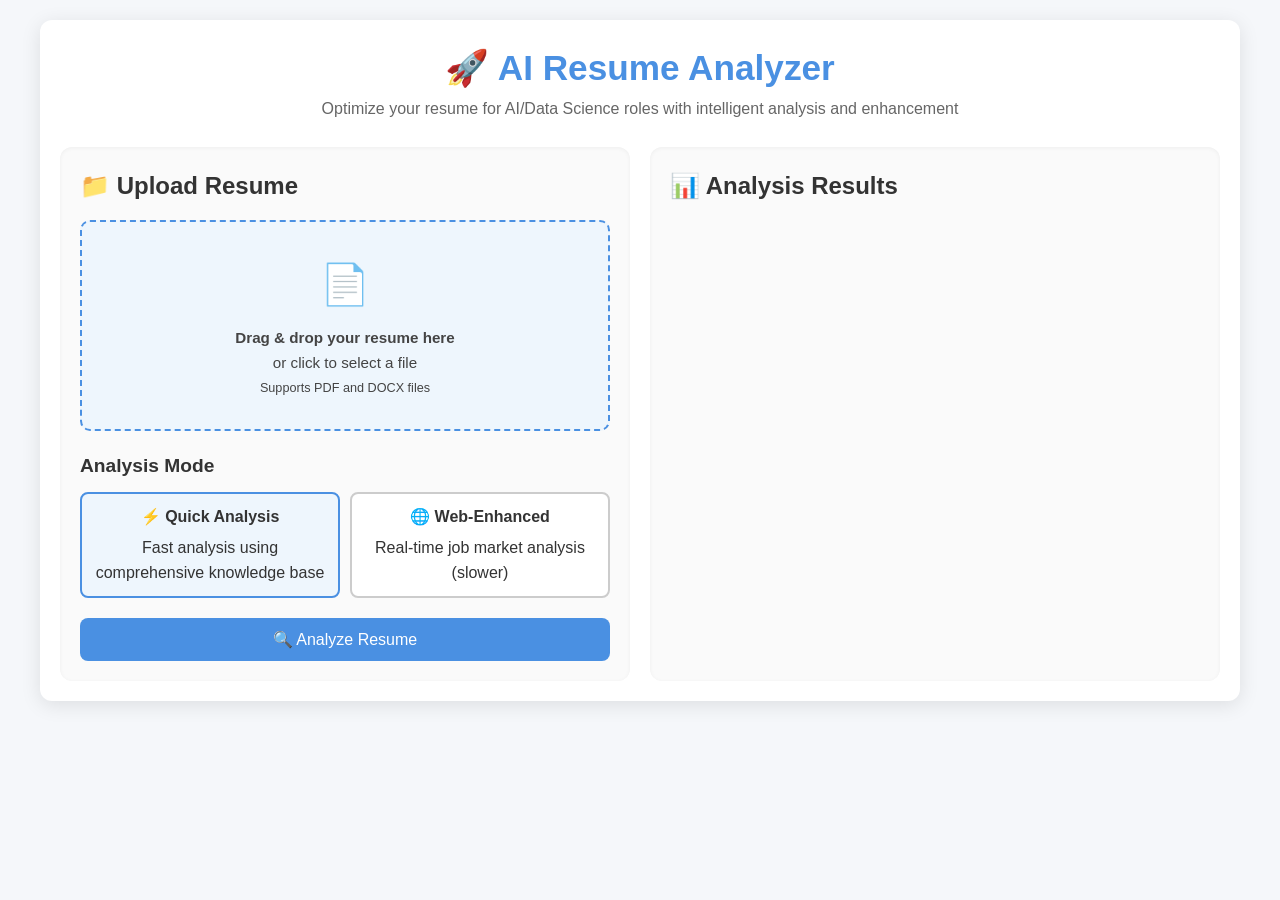
<file: src/ui/templates/index.html>
<!DOCTYPE html>
<html lang="en">
<!DOCTYPE html>
<html lang="en">
<head>
    <meta charset="UTF-8">
    <meta name="viewport" content="width=device-width, initial-scale=1.0">
    <title>AI Resume Analyzer & Enhancer</title>
    <style>
        /* Reset and global styles */
        * {
            margin: 0;
            padding: 0;
            box-sizing: border-box;
            font-family: 'Segoe UI', Tahoma, sans-serif;
        }

        body {
            background: #f5f7fa;
            color: #333;
            line-height: 1.6;
        }

        .container {
            width: 95%;
            max-width: 1200px;
            margin: 20px auto;
            background: #fff;
            border-radius: 12px;
            box-shadow: 0 4px 20px rgba(0,0,0,0.1);
            overflow: hidden;
            padding: 20px;
        }

        .header {
            text-align: center;
            margin-bottom: 25px;
        }

        .header h1 {
            font-size: 2.2rem;
            color: #4a90e2;
        }

        .header p {
            font-size: 1rem;
            color: #666;
        }

        #alert {
            display: none;
            text-align: center;
            padding: 10px;
            border-radius: 8px;
            margin-bottom: 20px;
            font-weight: bold;
        }

        .alert-success {
            background: #d4edda;
            color: #155724;
        }

        .alert-error {
            background: #f8d7da;
            color: #721c24;
        }

        .main-content {
            display: flex;
            flex-wrap: wrap;
            gap: 20px;
        }

        .upload-section, .analysis-section {
            flex: 1 1 48%;
            background: #fafafa;
            padding: 20px;
            border-radius: 12px;
            box-shadow: inset 0 1px 4px rgba(0,0,0,0.05);
        }

        .upload-section h2, .analysis-section h2 {
            font-size: 1.5rem;
            color: #333;
            margin-bottom: 15px;
        }

        .file-upload-area {
            border: 2px dashed #4a90e2;
            padding: 30px;
            text-align: center;
            border-radius: 10px;
            background: #eef6fd;
            cursor: pointer;
            transition: background 0.3s ease;
        }

        .file-upload-area:hover {
            background: #d9ebfa;
        }

        .upload-icon {
            font-size: 2.5rem;
            margin-bottom: 10px;
        }

        .upload-text {
            font-size: 0.95rem;
            color: #444;
        }

        .file-info {
            margin-top: 15px;
            font-size: 0.9rem;
            color: #444;
            display: none;
        }

        .mode-selection {
            margin-top: 20px;
        }

        .mode-selection h3 {
            margin-bottom: 10px;
            font-size: 1.2rem;
        }

        .mode-options {
            display: flex;
            gap: 10px;
        }

        .mode-option {
            flex: 1;
            background: #fff;
            border: 2px solid #ccc;
            border-radius: 8px;
            padding: 10px;
            text-align: center;
            cursor: pointer;
            transition: all 0.3s ease;
        }

        .mode-option.selected {
            border-color: #4a90e2;
            background: #eef6fd;
        }

        .mode-option h3 {
            font-size: 1rem;
            margin-bottom: 5px;
        }

        .analyze-btn, .generate-btn, .download-btn {
            width: 100%;
            padding: 12px;
            background: #4a90e2;
            color: #fff;
            font-size: 1rem;
            border: none;
            border-radius: 8px;
            cursor: pointer;
            margin-top: 20px;
            transition: background 0.3s ease;
        }

        .analyze-btn:hover, .generate-btn:hover, .download-btn:hover {
            background: #357ab8;
        }

        .loading {
            display: none;
            text-align: center;
            padding: 20px;
        }

        .spinner {
            width: 40px;
            height: 40px;
            border: 5px solid #eee;
            border-top: 5px solid #4a90e2;
            border-radius: 50%;
            margin: 0 auto 10px;
            animation: spin 1s linear infinite;
        }

        @keyframes spin {
            to { transform: rotate(360deg); }
        }

        .analysis-results {
            display: none;
        }

        .score-card {
            display: flex;
            justify-content: space-around;
            margin-bottom: 20px;
        }

        .score-item {
            text-align: center;
        }

        .score-number {
            font-size: 2rem;
            font-weight: bold;
            color: #4a90e2;
        }

        .score-label {
            font-size: 0.9rem;
            color: #666;
        }

        .section {
            margin-bottom: 20px;
        }

        .section h3 {
            font-size: 1.1rem;
            color: #333;
            margin-bottom: 10px;
        }

        .list-item {
            background: #eef6fd;
            padding: 8px;
            border-radius: 6px;
            margin-bottom: 5px;
            font-size: 0.9rem;
        }

        .download-section {
            display: none;
            text-align: center;
            margin-top: 20px;
        }

        .download-btn {
            display: inline-block;
            text-decoration: none;
            margin-top: 10px;
            padding: 10px 20px;
            background: #28a745;
            border-radius: 6px;
            color: #fff;
            font-weight: bold;
        }

        .download-btn:hover {
            background: #218838;
        }

        /* Responsive */
        @media (max-width: 900px) {
            .main-content {
                flex-direction: column;
            }
        }
    </style>
</head>
<body>
    <div class="container">
        <div class="header">
            <h1>🚀 AI Resume Analyzer</h1>
            <p>Optimize your resume for AI/Data Science roles with intelligent analysis and enhancement</p>
        </div>

        <div id="alert" class="alert"></div>

        <div class="main-content">
            <div class="upload-section">
                <h2>📁 Upload Resume</h2>
                
                <div class="file-upload-area" id="uploadArea">
                    <div class="upload-icon">📄</div>
                    <div class="upload-text">
                        <strong>Drag & drop your resume here</strong><br>
                        or click to select a file<br>
                        <small>Supports PDF and DOCX files</small>
                    </div>
                </div>
                
                <input type="file" id="fileInput" accept=".pdf,.docx" style="display: none;">
                
                <div class="file-info" id="fileInfo">
                    <strong>Selected file:</strong> <span id="fileName"></span><br>
                    <strong>Size:</strong> <span id="fileSize"></span>
                </div>

                <div class="mode-selection">
                    <h3>Analysis Mode</h3>
                    <div class="mode-options">
                        <div class="mode-option selected" data-mode="static">
                            <h3>⚡ Quick Analysis</h3>
                            <p>Fast analysis using comprehensive knowledge base</p>
                        </div>
                        <div class="mode-option" data-mode="web">
                            <h3>🌐 Web-Enhanced</h3>
                            <p>Real-time job market analysis (slower)</p>
                        </div>
                    </div>
                </div>

                <button class="analyze-btn" id="analyzeBtn" disabled>
                    🔍 Analyze Resume
                </button>
            </div>

            <div class="analysis-section">
                <h2>📊 Analysis Results</h2>
                
                <div class="loading" id="loading">
                    <div class="spinner"></div>
                    <p>Analyzing your resume... This may take a few moments.</p>
                </div>

                <div class="analysis-results" id="analysisResults">
                    <div class="score-card">
                        <div class="score-item">
                            <div class="score-number" id="atsScore">-</div>
                            <div class="score-label">ATS Score</div>
                        </div>
                        <div class="score-item">
                            <div class="score-number" id="strengthCount">-</div>
                            <div class="score-label">Strengths</div>
                        </div>
                        <div class="score-item">
                            <div class="score-number" id="improvementCount">-</div>
                            <div class="score-label">Improvements</div>
                        </div>
                    </div>

                    <div class="section strengths" id="strengthsSection">
                        <h3>✅ Strengths</h3>
                        <div id="strengthsList"></div>
                    </div>

                    <div class="section weaknesses" id="weaknessesSection">
                        <h3>⚠️ Areas for Improvement</h3>
                        <div id="weaknessesList"></div>
                    </div>

                    <div class="section keywords" id="keywordsSection">
                        <h3>🔑 Missing Keywords</h3>
                        <div id="keywordsList"></div>
                    </div>

                    <button class="generate-btn" id="generateBtn">
                        🎯 Generate Enhanced Resume
                    </button>

                    <div class="download-section" id="downloadSection">
                        <h3>✅ Enhanced Resume Ready!</h3>
                        <p>Your optimized resume has been generated successfully.</p>
                        <a href="#" class="download-btn" id="downloadBtn">⬇️ Download Resume</a>
                    </div>
                </div>
            </div>
        </div>
    </div>

    <script>
        let selectedFile = null;
        let analysisMode = 'static';
        let analysisData = null;

        // DOM elements
        const uploadArea = document.getElementById('uploadArea');
        const fileInput = document.getElementById('fileInput');
        const fileInfo = document.getElementById('fileInfo');
        const fileName = document.getElementById('fileName');
        const fileSize = document.getElementById('fileSize');
        const analyzeBtn = document.getElementById('analyzeBtn');
        const modeOptions = document.querySelectorAll('.mode-option');
        const loading = document.getElementById('loading');
        const analysisResults = document.getElementById('analysisResults');
        const generateBtn = document.getElementById('generateBtn');
        const downloadSection = document.getElementById('downloadSection');
        const downloadBtn = document.getElementById('downloadBtn');
        const alert = document.getElementById('alert');

        // File upload handlers
        uploadArea.addEventListener('click', () => fileInput.click());
        uploadArea.addEventListener('dragover', handleDragOver);
        uploadArea.addEventListener('drop', handleDrop);
        uploadArea.addEventListener('dragleave', handleDragLeave);
        fileInput.addEventListener('change', handleFileSelect);

        // Mode selection
        modeOptions.forEach(option => {
            option.addEventListener('click', () => {
                modeOptions.forEach(o => o.classList.remove('selected'));
                option.classList.add('selected');
                analysisMode = option.dataset.mode;
            });
        });

        // Action buttons
        analyzeBtn.addEventListener('click', analyzeResume);
        generateBtn.addEventListener('click', generateResume);

        function handleDragOver(e) {
            e.preventDefault();
            uploadArea.classList.add('dragover');
        }

        function handleDragLeave(e) {
            e.preventDefault();
            uploadArea.classList.remove('dragover');
        }

        function handleDrop(e) {
            e.preventDefault();
            uploadArea.classList.remove('dragover');
            const files = e.dataTransfer.files;
            if (files.length > 0) {
                handleFile(files[0]);
            }
        }

        function handleFileSelect(e) {
            const file = e.target.files[0];
            if (file) {
                handleFile(file);
            }
        }

        function handleFile(file) {
            const validTypes = ['application/pdf', 'application/vnd.openxmlformats-officedocument.wordprocessingml.document'];
            
            if (!validTypes.includes(file.type)) {
                showAlert('Please select a PDF or DOCX file.', 'error');
                return;
            }

            if (file.size > 10 * 1024 * 1024) { // 10MB limit
                showAlert('File size must be less than 10MB.', 'error');
                return;
            }

            selectedFile = file;
            fileName.textContent = file.name;
            fileSize.textContent = formatFileSize(file.size);
            fileInfo.style.display = 'block';
            analyzeBtn.disabled = false;
            
            uploadArea.innerHTML = `
                <div class="upload-icon">✅</div>
                <div class="upload-text">
                    <strong>File ready for analysis</strong><br>
                    Click "Analyze Resume" to continue
                </div>
            `;
        }

        function formatFileSize(bytes) {
            if (bytes === 0) return '0 Bytes';
            const k = 1024;
            const sizes = ['Bytes', 'KB', 'MB'];
            const i = Math.floor(Math.log(bytes) / Math.log(k));
            return parseFloat((bytes / Math.pow(k, i)).toFixed(2)) + ' ' + sizes[i];
        }

        async function analyzeResume() {
            if (!selectedFile) return;

            loading.style.display = 'block';
            analysisResults.style.display = 'none';
            analyzeBtn.disabled = true;

            const formData = new FormData();
            formData.append('file', selectedFile);
            formData.append('mode', analysisMode);

            try {
                const response = await fetch('/upload-resume', {
                    method: 'POST',
                    body: formData
                });

                const result = await response.json();

                if (result.status === 'success') {
                    analysisData = result.analysis;
                    displayAnalysis(result.analysis);
                    showAlert('Resume analysis completed successfully!', 'success');
                } else {
                    throw new Error(result.message || 'Analysis failed');
                }
            } catch (error) {
                console.error('Analysis error:', error);
                showAlert('Analysis failed. Please try again.', 'error');
            } finally {
                loading.style.display = 'none';
                analyzeBtn.disabled = false;
            }
        }

        function displayAnalysis(analysis) {
            // Update scores
            document.getElementById('atsScore').textContent = (analysis.ats_score !== undefined && analysis.ats_score !== null) ? analysis.ats_score : 'N/A';
            document.getElementById('strengthCount').textContent = analysis.strengths?.length || 0;
            document.getElementById('improvementCount').textContent = analysis.improvements?.length || 0;

            // Display strengths
            const strengthsList = document.getElementById('strengthsList');
            strengthsList.innerHTML = '';
            if (analysis.strengths) {
                analysis.strengths.forEach(strength => {
                    const item = document.createElement('div');
                    item.className = 'list-item';
                    item.textContent = strength.replace(/^-\s*/, '');
                    strengthsList.appendChild(item);
                });
            }

            // Display improvements
            const weaknessesList = document.getElementById('weaknessesList');
            weaknessesList.innerHTML = '';
            if (analysis.improvements) {
                analysis.improvements.forEach(improvement => {
                    const item = document.createElement('div');
                    item.className = 'list-item';
                    item.textContent = improvement.replace(/^-\s*/, '');
                    weaknessesList.appendChild(item);
                });
            }

            // Display missing keywords
            const keywordsList = document.getElementById('keywordsList');
            keywordsList.innerHTML = '';
            if (analysis.missing_keywords) {
                analysis.missing_keywords.forEach(keyword => {
                    const item = document.createElement('div');
                    item.className = 'list-item';
                    item.textContent = keyword;
                    keywordsList.appendChild(item);
                });
            }

            analysisResults.style.display = 'block';
        }

        async function generateResume() {
            if (!analysisData) return;

            generateBtn.disabled = true;
            generateBtn.textContent = '🔄 Generating...';

            try {
                const response = await fetch('/generate-resume', {
                    method: 'POST',
                    headers: {
                        'Content-Type': 'application/json',
                    },
                    body: JSON.stringify({
                        filename: selectedFile.name,
                        improvements: analysisData.improvements || analysisData.weaknesses
                    })
                });

                const result = await response.json();

                if (result.status === 'success') {
                    downloadBtn.href = result.download_url;
                    downloadSection.style.display = 'block';
                    showAlert('Enhanced resume generated successfully!', 'success');
                } else {
                    throw new Error(result.message || 'Generation failed');
                }
            } catch (error) {
                console.error('Generation error:', error);
                showAlert('Resume generation failed. Please try again.', 'error');
            } finally {
                generateBtn.disabled = false;
                generateBtn.textContent = '🎯 Generate Enhanced Resume';
            }
        }

        function showAlert(message, type) {
            alert.textContent = message;
            alert.className = `alert alert-${type}`;
            alert.style.display = 'block';
            
            setTimeout(() => {
                alert.style.display = 'none';
            }, 5000);
        }
    </script>
</body>
</html>
</file>
